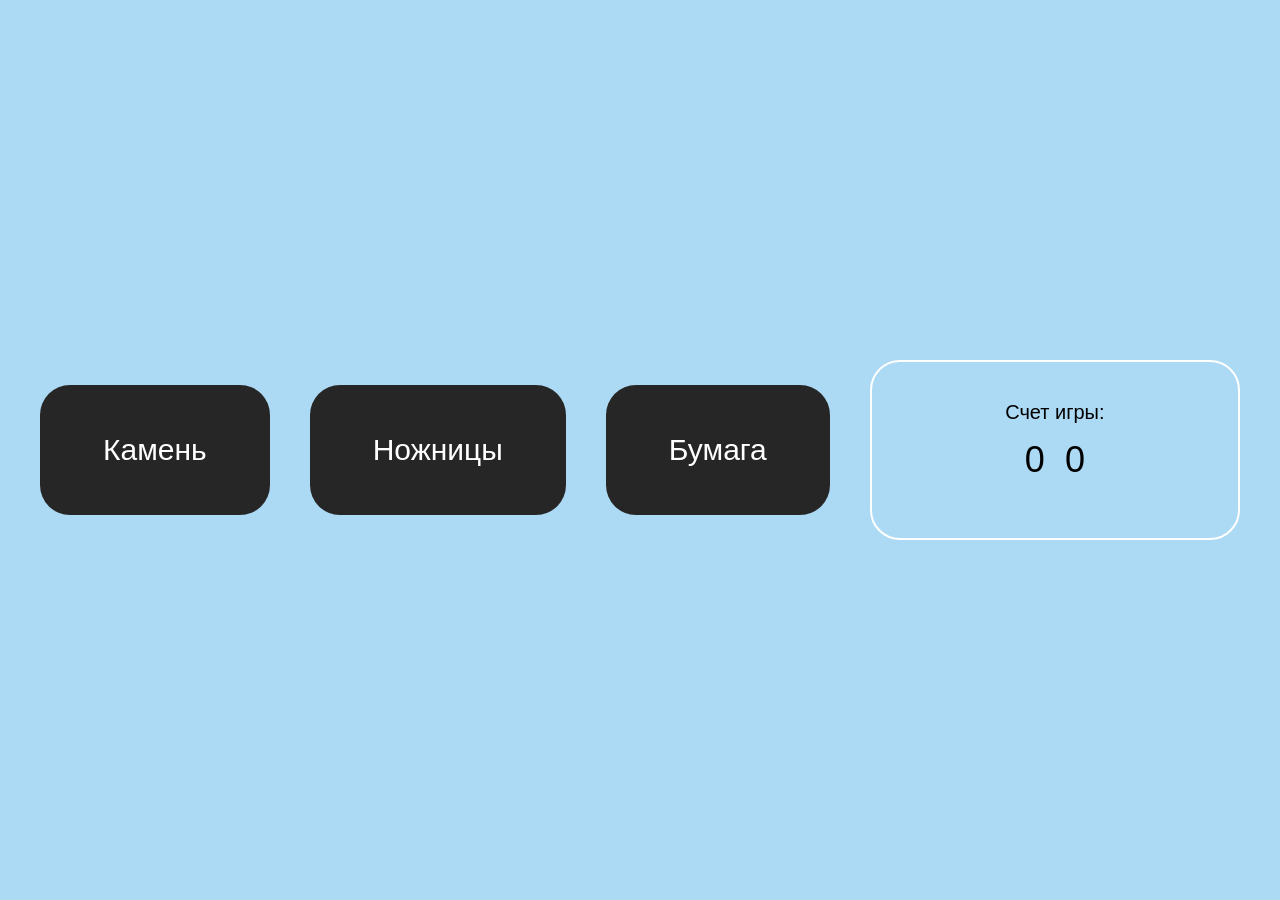
<file: docs/rps-game.html>
<!doctype html><html lang="ru"><head><meta charset="UTF-8"/><meta name="viewport" content="width=device-width,initial-scale=1"/><title>Игра Камень, ножница, бумага</title><script defer="defer" src="index.js"></script><script defer="defer" src="rpsgame.js"></script><link href="index.css" rel="stylesheet"></head><body class="rps-game"></body></html>
</file>
<file: docs/index.css>
a,abbr,acronym,address,applet,article,aside,audio,b,big,blockquote,body,canvas,caption,center,cite,code,dd,del,details,dfn,div,dl,dt,em,embed,fieldset,figcaption,figure,footer,form,h1,h2,h3,h4,h5,h6,header,hgroup,html,i,iframe,img,ins,kbd,label,legend,li,mark,menu,nav,object,ol,output,p,pre,q,ruby,s,samp,section,small,span,strike,strong,sub,summary,sup,table,tbody,td,tfoot,th,thead,time,tr,tt,u,ul,var,video{border:0;font-size:100%;font:inherit;margin:0;padding:0;vertical-align:baseline}article,aside,details,figcaption,figure,footer,header,hgroup,menu,nav,section{display:block}body{line-height:1}ol,ul{list-style:none}blockquote,q{quotes:none}blockquote:after,blockquote:before,q:after,q:before{content:"";content:none}table{border-collapse:collapse;border-spacing:0}body.rps-game{background-color:#acd9f3;font-family:Arial,Helvetica,sans-serif;height:100vh;margin:0;padding:0;width:100vw}.rps-game .container,body.rps-game{align-items:center;display:flex;justify-content:center}.rps-game .container{gap:40px;margin:0 auto;max-width:1200px}.rps-game .answers{display:flex;gap:40px;justify-content:center}.rps-game .answer{background-color:#262626;border-radius:30px;color:#fff;cursor:pointer;font-size:30px;padding:50px 63px}.rps-game .status{border:2px solid #fff;border-radius:30px;padding:40px;text-align:center;width:500px}.rps-game .title{font-size:20px;margin-bottom:20px}.rps-game .container-score{display:flex;font-size:36px;gap:20px;justify-content:center;margin-bottom:20px}.rps-game .container-text div{margin-bottom:7px}.rps-game .container-text .grey{color:grey}.rps-game .container-text .red{color:red}.rps-game .container-text .green{color:green}
</file>
